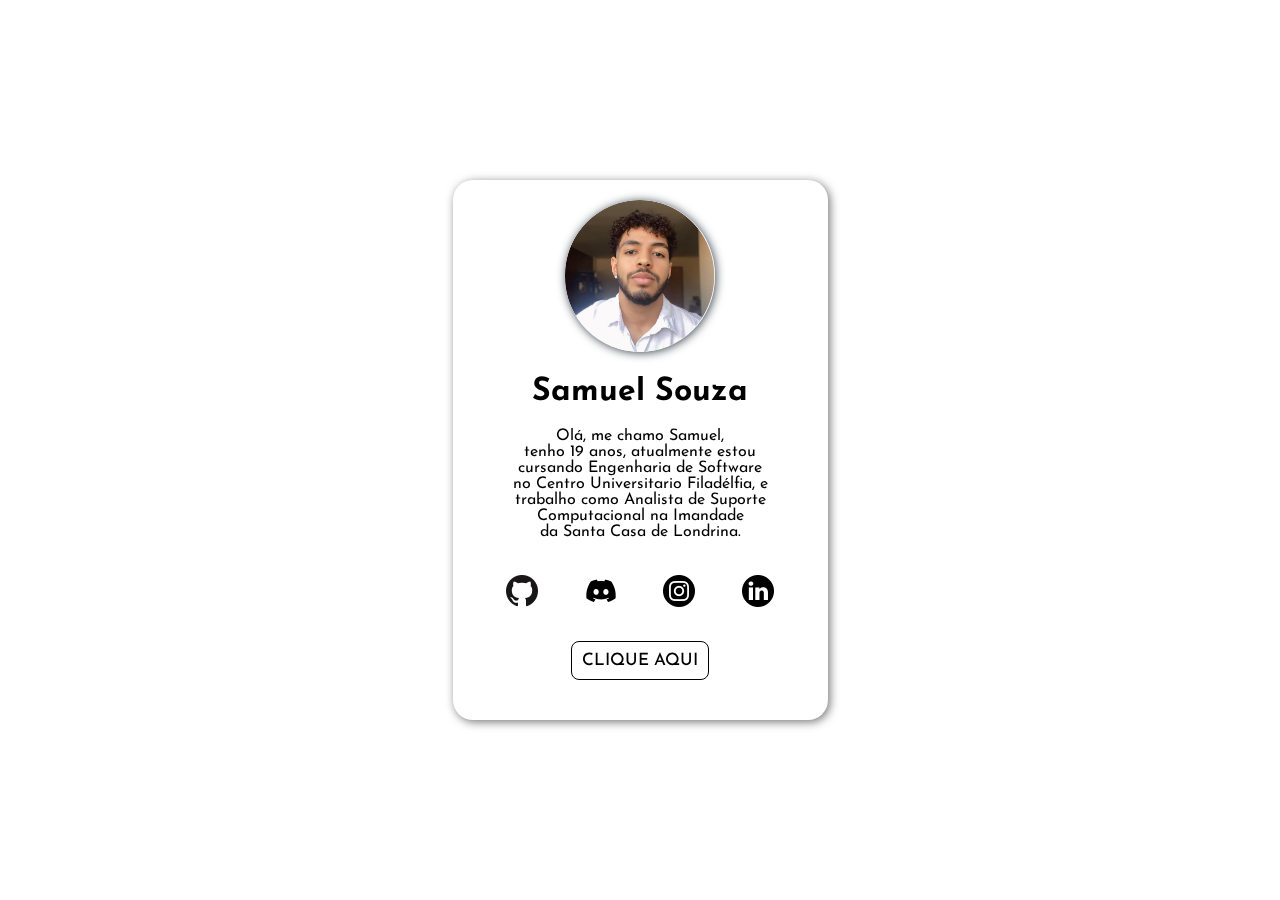
<file: index.html>
<!doctype html>
<html lang="pt-br">

<head>
    <meta charset="UTF-8">
    <meta name="viewport" content="width=device-width, initial-scale=1.0">
    <link rel="stylesheet" href="style.css">
    <link rel="shortcut icon" href="img/user.png">
    <title>Samuca</title>
</head>

<body>
    <main class="caixa">

        <main class="box">
           <img id="profile" src="img/Samuca.png" alt="Samuca">

            <h1 class="title">Samuel Souza</h1>

            <p class="text">Olá, me chamo Samuel, <br> tenho 19 anos,  atualmente estou <br> cursando Engenharia de Software <br> no  Centro Universitario Filadélfia, e <br> trabalho como Analista de Suporte
            <br> Computacional na
            Imandade <br> da Santa Casa de Londrina.</p>

            <div class="imagens">
                
                <a href="https://github.com/devsamuca" target="_blank"><img src="img/git.png"  id="github" class="png" alt="git"></a>

                <a href="https://discord.gg/jETY8m2n6g" target="_blank"><img class="png"  id="discord" src="img/discord.png"
                alt="discord"></a>

                <a href="https://www.instagram.com/samuca.nd/" target="_blank"><img id="insta"   src="img/insta.png" alt="insta" class="png"></a>

                <a href="https://www.linkedin.com/in/devsamuca/" target="_blank"><img class="png" id="linkedin" src="img/linkedin.png" alt="insta"></a>

            </div>

            <a href="https://beacons.ai/devsamuca" target="_blank"><button class="button">Clique Aqui</button></a>
            
        </main>
    </main>

    <script src="script/script.js"></script>
</body>

</html>
</file>
<file: style.css>
@charset "utf-8";
@import url('https://fonts.googleapis.com/css2?family=Josefin+Sans:ital,wght@0,100..700;1,100..700&family=Oswald:wght@200..700&display=swap');

*{
    overflow: hidden;
    padding: 0;
    border: 0;
    margin: 0;
    font-family: "Josefin Sans", sans-serif;
}

.caixa{
    height: 100vh;
    display: flex;
    flex-direction: column;
    justify-content: center;
    overflow: hidden;
    align-items: center;
    background: url(https://wallpapercave.com/wp/wp12389637.jpg);
    background-repeat: no-repeat ;
    background-size: cover;
    
}

#profile{
    width: 150px;
    border: 0;
    box-shadow: 1px 1px 10px #3e4752;
    border-radius: 1000px;
    margin: 0;
    transition: 1s ease;
}

#profile:hover{
    box-shadow: 1px 1px 40px #ffffff;
}

.title{
    margin: 20px;
    transition: 0.5s ease;
}

.title:hover{
    cursor: pointer;
}

.box{
    padding: 20px;
    border: 0px solid black;
    border-radius: 20px;
    box-shadow: 2px 2px 10px #777777;
    text-align: center;
    backdrop-filter: blur(20px);
    transition: 0.5s ease;
}

.box:hover{
    box-shadow: 2px 2px 40px #929292;
}

.text{
    margin: 20px 40px 20px 40px;
    text-align: center;
    transition: 0.5s ease;
}

.text:hover{
    cursor: pointer;
}

.imagens{
    padding: 10px;
    display: flex;
    justify-content: space-around;
    margin-top: 25px;
    transition: 0.5s ease;
}

button{
    margin: 20px;
    padding: 10px;
    text-transform: uppercase;
    border-radius: 8px;
    font-size: 17px;
    font-weight: 500;
    color: #000000;
    text-shadow: none;
    background: transparent;
    cursor: pointer;
    box-shadow: transparent;
    border: 1px solid #000000;
    transition: 0.5s ease;
    user-select: none;
}
  
.button:hover,:focus {
    color: #ffffff;
    background: #000000;
    border: 1px solid #000000;
}

a:focus{
    background-color: transparent;
    border: transparent;
}
</file>
<file: Samuca/style.css>
@charset "utf-8";
@import url('https://fonts.googleapis.com/css2?family=Josefin+Sans:ital,wght@0,100..700;1,100..700&family=Oswald:wght@200..700&display=swap');

*{
    overflow: hidden;
    padding: 0;
    border: 0;
    margin: 0;
    font-family: "Josefin Sans", sans-serif;
}

.caixa{
    height: 100vh;
    display: flex;
    flex-direction: column;
    justify-content: center;
    overflow: hidden;
    align-items: center;
    background: url(https://wallpapercave.com/wp/wp12389637.jpg);
    background-repeat: no-repeat ;
    background-size: cover;
    
}

#profile{
    width: 150px;
    border: 0;
    box-shadow: 1px 1px 10px #3e4752;
    border-radius: 1000px;
    margin: 0;
    transition: 1s ease;
}

#profile:hover{
    box-shadow: 1px 1px 40px #ffffff;
}

.title{
    margin: 20px;
    transition: 0.5s ease;
}

.title:hover{
    cursor: pointer;
}

.box{
    padding: 20px;
    border: 0px solid black;
    border-radius: 20px;
    box-shadow: 2px 2px 10px #777777;
    text-align: center;
    backdrop-filter: blur(20px);
    transition: 0.5s ease;
}

.box:hover{
    box-shadow: 2px 2px 40px #929292;
}

.text{
    margin: 20px 40px 20px 40px;
    text-align: center;
    transition: 0.5s ease;
}

.text:hover{
    cursor: pointer;
}

.imagens{
    padding: 10px;
    display: flex;
    justify-content: space-around;
    margin-top: 25px;
    transition: 0.5s ease;
}

button{
    margin: 20px;
    padding: 10px;
    text-transform: uppercase;
    border-radius: 8px;
    font-size: 17px;
    font-weight: 500;
    color: #000000;
    text-shadow: none;
    background: transparent;
    cursor: pointer;
    box-shadow: transparent;
    border: 1px solid #000000;
    transition: 0.5s ease;
    user-select: none;
}
  
.button:hover,:focus {
    color: #ffffff;
    background: #000000;
    border: 1px solid #000000;
}

a:focus{
    background-color: transparent;
    border: transparent;
}
</file>
